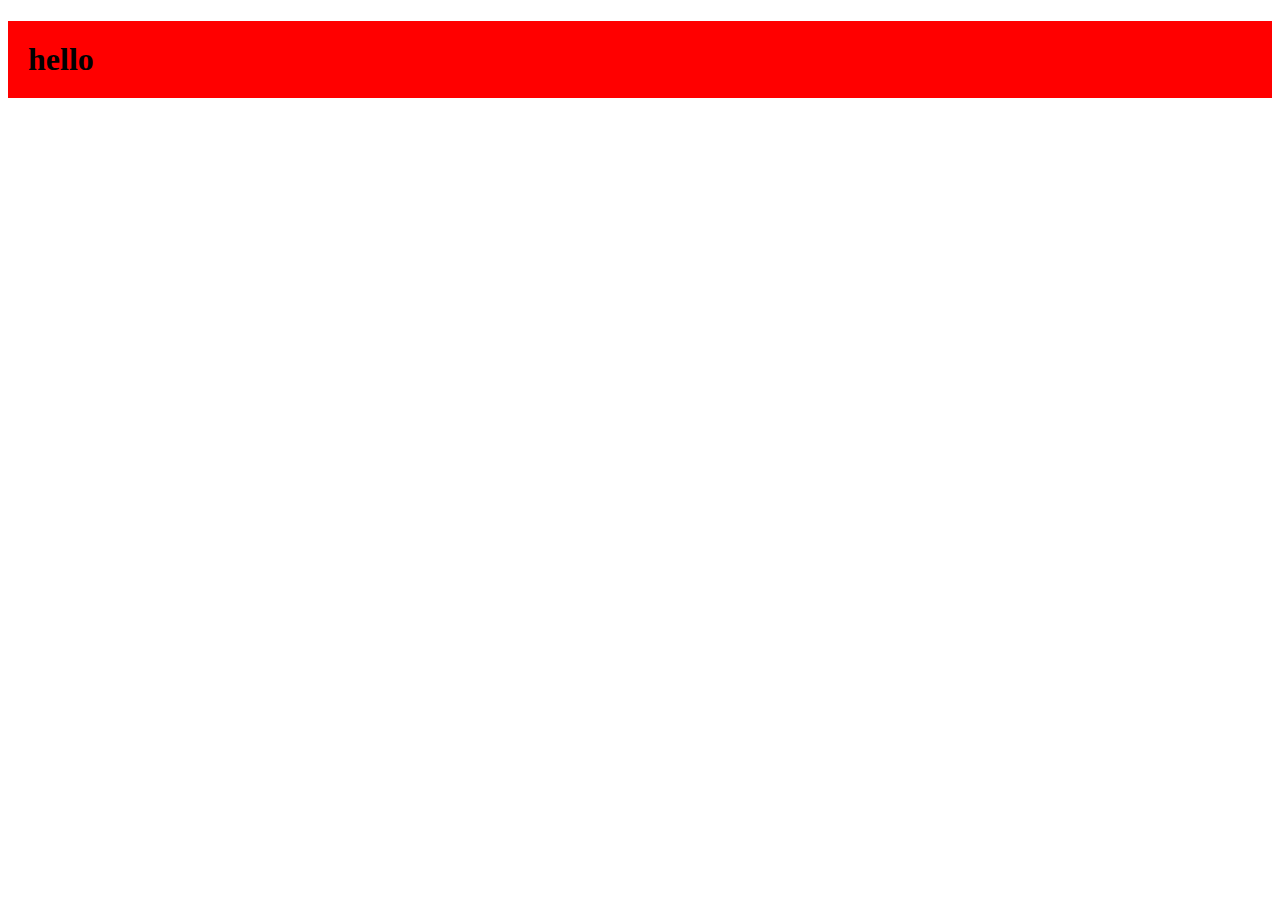
<file: index.html>
<!DOCTYPE html>
<html lang="en">
<head>
    <meta charset="UTF-8">
    <meta name="viewport" content="width=device-width, initial-scale=1.0">
    <title>Document</title>
    <style>
        h1{
            padding: 20px;
            background-color: red;
        }
    </style>
</head>
<body>
    <div class="header">
    <h1 >hello</h1></div>
</body>
</html>
</file>
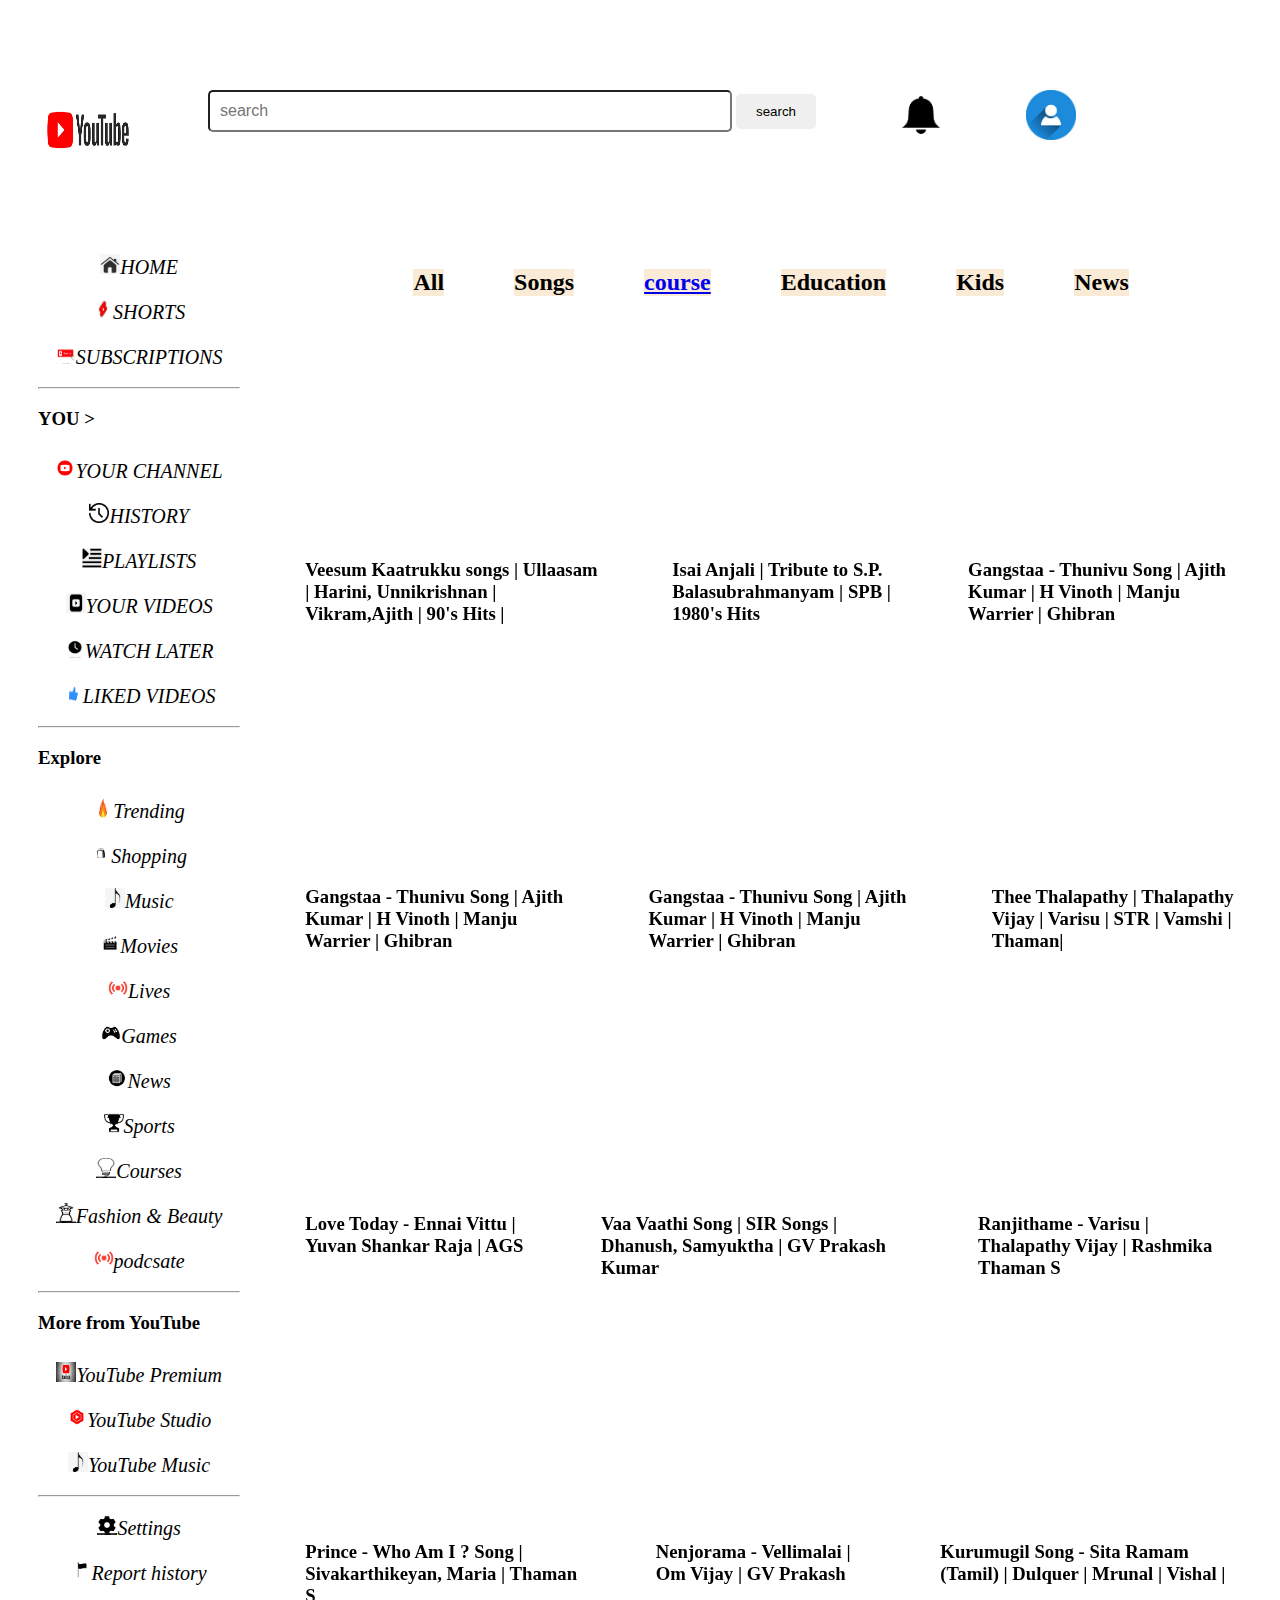
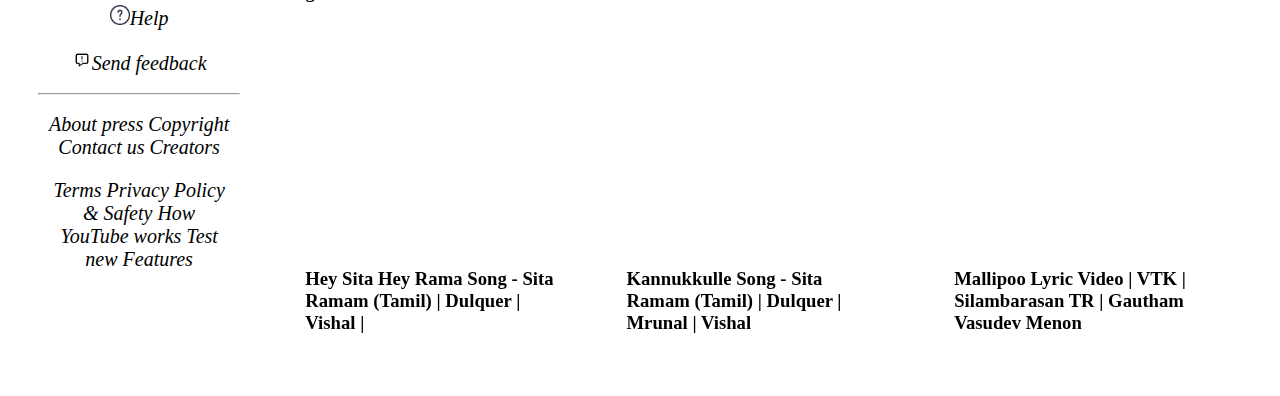
<file: youtube.html>
<!DOCTYPE html>
<html lang="en">
<head>
    <meta charset="UTF-8">
    <meta name="viewport" content="width=device-width, initial-scale=1.0">
    <title>YOUTUBE</title>
    <link rel="stylesheet" href="./css/style.css"/>
    <link rel="icon" href="./image/icon.png">
</head>
<body>
    <div class="search">
         <div class="box1">
            <img src="./image/fontyou.png" width="100px" height="100px">
        </div>

        <div class="box2">
        <form action="/search-result.html" method="GET">
        <input type="text" placeholder="search" name="query" class="search-box" width="400px" >
        <button type="submit">search</button>
         </form>
         </div>
         <!-- <div class="box3">
            <img src="./image/mike.png" width="50px" height="50px">
         </div>
         <div class="box4">
            <img src="./image/vicall.png" width="20px" height="20px">
         </div> -->
         <div class="box5">
            <img src="./image/bell.png" width="50px" height="50px">
         </div>
         <div class="box6">
            <img src="./image/person.jpg" width="50px" height="50px">
         </div>
     </div>


<!-- <img src="./image/fontyou.png" width="300px" height="300px" >  -->
<div class="left">
    <ul>
        <li><a href="youtube.html" target="_blank"><img src="./image/home.png "width="20px" height="20px"    >HOME</a></li>
        <li><a href="youtube.html" target="_blank"><img src="./image/shorts.jpg "width="20px" height="20px"    >SHORTS</a></li>
        <li><a href="youtube.html" target="_blank"><img src="./image/subscr.png "width="20px" height="20px"    >SUBSCRIPTIONS</a></li><hr>
        <h3>YOU > </h3>
        <li><a href="youtube.html" target="_blank"><img src="./image/chennal.png "width="20px" height="20px"    >YOUR CHANNEL</a></li>
        <li><a href="youtube.html" target="_blank"><img src="./image/history.png "width="20px" height="20px"    >HISTORY</a></li>
        <li><a href="youtube.html" target="_blank"><img src="./image/playlist.png "width="20px" height="20px"    >PLAYLISTS</a></li>
        <li><a href="youtube.html" target="_blank"><img src="./image/your vido.png "width="20px" height="20px"    >YOUR VIDEOS</a></li>
        <li><a href="youtube.html" target="_blank"><img src="./image/watch later.png "width="20px" height="20px"    >WATCH LATER</a></li>
        <li><a href="youtube.html" target="_blank"><img src="./image/like.jpg "width="20px" height="20px"    >LIKED VIDEOS</a></li><hr>
       <h3>Explore</h3>
       <li><a href="youtube.html" target="_blank"><img src="./image/thread.png "width="20px" height="20px"    >Trending</a></li>
       <li><a href="youtube.html" target="_blank"><img src="./image/shopping.png "width="20px" height="20px"    >Shopping</a></li>
       <li><a href="youtube.html" target="_blank"><img src="./image/musc.png "width="20px" height="20px"    >Music</a></li>
       <li><a href="youtube.html" target="_blank"><img src="./image/movie.png "width="20px" height="20px"    >Movies</a></li>
       <li><a href="youtube.html" target="_blank"><img src="./image/live.png "width="20px" height="20px"    >Lives</a></li>
       <li><a href="youtube.html" target="_blank"><img src="./image/game.png "width="20px" height="20px"    >Games</a></li>
       <li><a href="youtube.html" target="_blank"><img src="./image/news.png "width="20px" height="20px"    >News</a></li>
       <li><a href="youtube.html" target="_blank"><img src="./image/sports.png "width="20px" height="20px"    >Sports</a></li>
       <li><a href="youtube.html" target="_blank"><img src="./image/course.png "width="20px" height="20px"    >Courses</a></li>
       <li><a href="youtube.html" target="_blank"><img src="./image/fashion.png "width="20px" height="20px"    >Fashion & Beauty</a></li>
       <li><a href="youtube.html" target="_blank"><img src="./image/live.png "width="20px" height="20px"    >podcsate</a></li><hr>
       <h3>More from YouTube</h3>
       <li><a href="youtube.html" target="_blank"><img src="./image/youtube1.jpg "width="20px" height="20px"    >YouTube Premium</a></li>
       <li><a href="youtube.html" target="_blank"><img src="./image/studio.png "width="20px" height="20px"    >YouTube Studio</a></li>
       <li><a href="youtube.html" target="_blank"><img src="./image/musc.png "width="20px" height="20px"    >YouTube Music</a></li><hr>
       <li><a href="youtube.html" target="_blank"><img src="./image/setting.png "width="20px" height="20px"    >Settings</a></li>
       <li><a href="youtube.html" target="_blank"><img src="./image/report.png "width="20px" height="20px"    >Report history</a></li>
       <li><a href="youtube.html" target="_blank"><img src="./image/help.png "width="20px" height="20px"    >Help</a></li>
       <li><a href="youtube.html" target="_blank"><img src="./image/feetback.png "width="20px" height="20px"    >Send feedback</a></li><hr>
       
       
       <li><a href="youtube.html" target="_blank">About press Copyright Contact us Creators  </a></li>
       <li><a href="youtube.html" target="_blank">Terms Privacy Policy & Safety How YouTube works Test new Features</a></li>
       
    </ul>
    </ul>
    </ul>

</div>

   <div class="flex-container">
    <div class="box1">
        <h2 style="background-color: antiquewhite;">All</h2>
    </div>
    <div class="box2">
        <h2 style="background-color: antiquewhite;">Songs</h2>
    </div>
    <div class="box3">
        <h2 style="background-color: antiquewhite;"> <a href="python.html" target="_blank"> course</a></h2>
    </div>
    <div class="box4">
        <h2 style="background-color: antiquewhite;">Education</h2>
    </div>
    <div class="box5">
        <h2 style="background-color: antiquewhite;">Kids  </video></h2>
    </div>
    <div class="box1">
        <h2 style="background-color: antiquewhite;">News</h2>
    </div>
   </div>



   <div class="flex-containerr">
    <div class="box1">

        <!-- <h2 style="background-color: antiquewhite;">All</h2> -->
        <iframe width="200" height="150" src="https://www.youtube.com/embed/yMAe66cE1mc?si=sK0psgLDvtEVvMj0" title="YouTube video player" frameborder="0" allow="accelerometer; autoplay; clipboard-write; encrypted-media; gyroscope; picture-in-picture; web-share" referrerpolicy="strict-origin-when-cross-origin" allowfullscreen></iframe>
        <h3>Veesum Kaatrukku songs | Ullaasam | Harini, Unnikrishnan | Vikram,Ajith | 90's Hits |</h3>
    </div>
    <div class="box2">
        <!-- <h2 style="background-color: antiquewhite;">Songs</h2> -->
        <iframe width="200" height="150" src="https://www.youtube.com/embed/opj2R98XVBQ?si=lAmf-v4A21-ain-s" title="YouTube video player" frameborder="0" allow="accelerometer; autoplay; clipboard-write; encrypted-media; gyroscope; picture-in-picture; web-share" referrerpolicy="strict-origin-when-cross-origin" allowfullscreen></iframe>
        <h3>Isai Anjali | Tribute to S.P. Balasubrahmanyam | SPB | 1980's Hits</h3>
    </div>
    <div class="box3">
        <!-- <h2 style="background-color: antiquewhite;">Movie</h2> -->
        <iframe width="200" height="150" src="https://www.youtube.com/embed/17jwKLxXnWU?si=hIR0CtKMjIYwzbqs" title="YouTube video player" frameborder="0" allow="accelerometer; autoplay; clipboard-write; encrypted-media; gyroscope; picture-in-picture; web-share" referrerpolicy="strict-origin-when-cross-origin" allowfullscreen></iframe>
        <h3>Gangstaa - Thunivu Song | Ajith Kumar | H Vinoth | Manju Warrier | Ghibran </h3>
    </div>
     <!-- <div class="box4">
       <iframe width="200" height="150" src="https://www.youtube.com/embed/6soQxK4P-ts?si=LOmDDrcDOErZnrz_" title="YouTube video player" frameborder="0" allow="accelerometer; autoplay; clipboard-write; encrypted-media; gyroscope; picture-in-picture; web-share" referrerpolicy="strict-origin-when-cross-origin" allowfullscreen></iframe>
        <h2 style="background-color: antiquewhite;">Education</h2> -->
    <!-- </div>  --> 
    </div>

    <div class="flex-containerrr">
        <div class="box1">
            <!-- <h2 style="background-color: antiquewhite;">All</h2> -->
            <iframe width="200" height="150" src="https://www.youtube.com/embed/MBZT7M3U-5U?si=k9IMeZlgA4v0Eyrd" title="YouTube video player" frameborder="0" allow="accelerometer; autoplay; clipboard-write; encrypted-media; gyroscope; picture-in-picture; web-share" referrerpolicy="strict-origin-when-cross-origin" allowfullscreen></iframe>
            <h3>Gangstaa - Thunivu Song | Ajith Kumar | H Vinoth | Manju Warrier | Ghibran</h3>
        </div>
        <div class="box2">
            <!-- <h2 style="background-color: antiquewhite;">Songs</h2> -->
            <iframe width="200" height="150" src="https://www.youtube.com/embed/MBZT7M3U-5U?si=LDD1i1A9Rp8_7Ig-" title="YouTube video player" frameborder="0" allow="accelerometer; autoplay; clipboard-write; encrypted-media; gyroscope; picture-in-picture; web-share" referrerpolicy="strict-origin-when-cross-origin" allowfullscreen></iframe>
            <h3>Gangstaa - Thunivu Song | Ajith Kumar | H Vinoth | Manju Warrier | Ghibran</h3>
        </div>
        <div class="box3">
            <!-- <h2 style="background-color: antiquewhite;">Movie</h2> -->
            <iframe width="200" height="150" src="https://www.youtube.com/embed/-Hq_UMGG74k?si=s7Id-GbujnV9ulDi" title="YouTube video player" frameborder="0" allow="accelerometer; autoplay; clipboard-write; encrypted-media; gyroscope; picture-in-picture; web-share" referrerpolicy="strict-origin-when-cross-origin" allowfullscreen></iframe>
             <h3>Thee Thalapathy | Thalapathy Vijay | Varisu | STR | Vamshi | Thaman|</h3>
        </div>
      </div>

      <div class="flex-containerrrr">
        <div class="box1">
            <iframe width="200" height="150" src="https://www.youtube.com/embed/Z66GnMdZr0g?si=AfTg9A39othmaP3D" title="YouTube video player" frameborder="0" allow="accelerometer; autoplay; clipboard-write; encrypted-media; gyroscope; picture-in-picture; web-share" referrerpolicy="strict-origin-when-cross-origin" allowfullscreen></iframe>
             <h3>Love Today - Ennai Vittu | Yuvan Shankar Raja | AGS</h3>
        </div>
        <div class="box2">
            <iframe width="200" height="150" src="https://www.youtube.com/embed/svWKHEN6wqA?si=ZmiQbp-Pd9VU8uMT" title="YouTube video player" frameborder="0" allow="accelerometer; autoplay; clipboard-write; encrypted-media; gyroscope; picture-in-picture; web-share" referrerpolicy="strict-origin-when-cross-origin" allowfullscreen></iframe>
            <h3>Vaa Vaathi Song | SIR Songs | Dhanush, Samyuktha | GV Prakash Kumar </h3>
            <!-- <h2 style="background-color: antiquewhite;">Songs</h2> -->
        </div>
        <div class="box3">
            <iframe width="200" height="150" src="https://www.youtube.com/embed/ei_zIaspyw0?si=AZIA1HV-eZ1WcZs8" title="YouTube video player" frameborder="0" allow="accelerometer; autoplay; clipboard-write; encrypted-media; gyroscope; picture-in-picture; web-share" referrerpolicy="strict-origin-when-cross-origin" allowfullscreen></iframe>
            <h3>Ranjithame - Varisu | Thalapathy Vijay | Rashmika  Thaman S</h3>
        </div>
        </div>

        <div class="flex-containerrrrr">
            <div class="box1">
                <iframe width="200" height="150" src="https://www.youtube.com/embed/MchoCwjyhNI?si=rSMSDsFofmrDpL7h" title="YouTube video player" frameborder="0" allow="accelerometer; autoplay; clipboard-write; encrypted-media; gyroscope; picture-in-picture; web-share" referrerpolicy="strict-origin-when-cross-origin" allowfullscreen></iframe>
                <h3>Prince - Who Am I ? Song | Sivakarthikeyan, Maria  | Thaman S</h3>
                <!-- <h2 style="background-color: antiquewhite;">All</h2> -->
            </div>
            <div class="box2">
                <iframe width="200" height="150" src="https://www.youtube.com/embed/z2bjPmh83Ro?si=PE62MRcoYURGDbXn" title="YouTube video player" frameborder="0" allow="accelerometer; autoplay; clipboard-write; encrypted-media; gyroscope; picture-in-picture; web-share" referrerpolicy="strict-origin-when-cross-origin" allowfullscreen></iframe>
                <h3>Nenjorama - Vellimalai | Om Vijay | GV Prakash </h3>
                <!-- <h2 style="background-color: antiquewhite;">Songs</h2> -->
            </div>
            <div class="box3">
                <!-- <h2 style="background-color: antiquewhite;">Movie</h2> -->
                <iframe width="200" height="150" src="https://www.youtube.com/embed/Nleq39R486I?si=84W5UWPAPbXdH9sW" title="YouTube video player" frameborder="0" allow="accelerometer; autoplay; clipboard-write; encrypted-media; gyroscope; picture-in-picture; web-share" referrerpolicy="strict-origin-when-cross-origin" allowfullscreen></iframe>
                 <h3>Kurumugil Song - Sita Ramam (Tamil) | Dulquer | Mrunal | Vishal |</h3>
            </div>
            </div>



 <div class="flex-containerrrrrr">
                <div class="box1">
                    <!-- <h2 style="background-color: antiquewhite;">All</h2> -->
                    <iframe width="200" height="150" src="https://www.youtube.com/embed/F-SrqrGzCEM?si=bN9ks4dOJzSL_g38" title="YouTube video player" frameborder="0" allow="accelerometer; autoplay; clipboard-write; encrypted-media; gyroscope; picture-in-picture; web-share" referrerpolicy="strict-origin-when-cross-origin" allowfullscreen></iframe>
                    <h3>Hey Sita Hey Rama Song - Sita Ramam (Tamil) | Dulquer | Vishal |</h3>
                </div>
                <div class="box2">
                    <!-- <h2 style="background-color: antiquewhite;">Songs</h2> -->
                    <iframe width="200" height="150" src="https://www.youtube.com/embed/nU_JRyhLcsc?si=8zts-LwKri7vNa5r" title="YouTube video player" frameborder="0" allow="accelerometer; autoplay; clipboard-write; encrypted-media; gyroscope; picture-in-picture; web-share" referrerpolicy="strict-origin-when-cross-origin" allowfullscreen></iframe>
                    <h3>Kannukkulle Song - Sita Ramam (Tamil) | Dulquer | Mrunal | Vishal</h3>
                </div>
                <div class="box3">
                    <!-- <h2 style="background-color: antiquewhite;">Movie</h2> -->
                    <iframe width="200" height="150" src="https://www.youtube.com/embed/49bIQv7Zu00?si=RF2KNC8mHZumN3dB" title="YouTube video player" frameborder="0" allow="accelerometer; autoplay; clipboard-write; encrypted-media; gyroscope; picture-in-picture; web-share" referrerpolicy="strict-origin-when-cross-origin" allowfullscreen></iframe>
                     <h3>Mallipoo Lyric Video | VTK | Silambarasan TR | Gautham Vasudev Menon </h3>
                </div>
 </div>



</body>
</html>
</file>
<file: css/style.css>
.search{
    margin-top:50px;
}
.search-box{
    width: 500px;
    padding: 10px;
    font-size: 16px;
    border-radius: 5px;

}
button{
    padding: 10px 20px;
   border: none;
   border: none;
   border-radius:5px ;
   cursor:pointer;
}

.search{
    display:flex;
    /* justify-content: center; */


}
.search >.box1{
    padding:10px;
    margin: 20px;
    justify-content: left;
}
.search >.box2{
    padding:20px;
    margin: 20px;
    justify-content: center;

}
.search >.box3{
    padding:20px;
    margin: 20px;
    justify-content: center;

}
.search >.box4{
    padding:20px;
    margin: 20px;
    justify-content: center;

}
.search >.box5{
    padding:20px;
    margin: 20px;
    justify-content: right;

}
.search >.box6{
    padding:20px;
    margin: 20px;
    justify-content: right;

}













.left{
    width:16%;
    float:left;
    padding:30px;
}
.left ul{
    list-style-type: none;
    
    background-color: white;
    padding: 0px;
    margin: 0px;
    overflow: hidden;
}
/* .left ul li{
    float: right; */

.left ul li a{
    
    display: block;
    padding:10px;
    text-align: center;
    color: black;
    text-decoration: none;
    font-size: 20px;
    font-style: italic;
}

.flex-container{
    display: flex;
    justify-content: center;
}
.flex-container >.box1{
    padding: 5px;
    margin: 30px;
    /* background-color: antiquewhite; */
}
.flex-container >.box2{
    padding: 5px;
    margin: 30px;
    /* background-color: antiquewhite; */
}
.flex-container >.box3{
    padding: 5px;
    margin: 30px;
    text-decoration: none;
}
    /* background-color: antiquewhite;
} */
.flex-container >.box4{
    padding: 5px;
    margin: 30px;
}
    /* background-color: antiquewhite;
} */
.flex-container >.box5{
    padding: 5px;
    margin: 30px;
    /* background-color: antiquewhite; */
}

.flex-containerr{
    display: flex;
    justify-content: center;
    /* width: 70%;
    float:left; */
}
.flex-containerr >.box1{
    padding: 5px;
    margin: 30px;
    /* background-color: antiquewhite; */
}
.flex-containerr >.box2{
    padding: 5px;
    margin: 30px;
    /* background-color: antiquewhite; */
}
.flex-containerr >.box3{
    padding: 5px;
    margin: 30px;
}
.flex-containerr >.box4{
    padding: 5px;
    margin: 30px;
}

.flex-containerrr{
    display: flex;
    justify-content: center;
    /* width: 70%;
    float:left; */
}
.flex-containerrr >.box1{
    padding: 5px;
    margin: 30px;
    /* background-color: antiquewhite; */
}
.flex-containerrr >.box2{
    padding: 5px;
    margin: 30px;
    /* background-color: antiquewhite; */
}
.flex-containerrr >.box3{
    padding: 5px;
    margin: 30px;
}

.flex-containerrrr{
    display: flex;
    justify-content: center;
    /* width: 70%;
    float:left; */
}
.flex-containerrrr >.box1{
    padding: 5px;
    margin: 30px;
    /* background-color: antiquewhite; */
}
.flex-containerrrr >.box2{
    padding: 5px;
    margin: 30px;
    /* background-color: antiquewhite; */
}
.flex-containerrrr >.box3{
    padding: 5px;
    margin: 30px;
}
.flex-containerrrrr{
    display: flex;
    justify-content: center;
    /* width: 70%;
    float:left; */
}
.flex-containerrrrr >.box1{
    padding: 5px;
    margin: 30px;
    /* background-color: antiquewhite; */
}
.flex-containerrrrr >.box2{
    padding: 5px;
    margin: 30px;
    /* background-color: antiquewhite; */
}
.flex-containerrrrr >.box3{
    padding: 5px;
    margin: 30px;
}
.flex-containerrrrr{
    display: flex;
    justify-content: center;
    /* width: 70%;
    float:left; */
}
.flex-containerrrrrr >.box1{
    padding: 5px;
    margin: 30px;
    /* background-color: antiquewhite; */
}
.flex-containerrrrrr >.box2{
    padding: 5px;
    margin: 30px;
    /* background-color: antiquewhite; */
}
.flex-containerrrrrr >.box3{
    padding: 5px;
    margin: 30px;
}
.flex-containerrrrrr{
    display: flex;
    justify-content: center;
    /* width: 70%;
    float:left; */
}
.flex-containerrrrrrr >.box1{
    padding: 5px;
    margin: 30px;
    /* background-color: antiquewhite; */
}
.flex-containerrrrrrr >.box2{
    padding: 5px;
    margin: 30px;
    /* background-color: antiquewhite; */
}
.flex-containerrrrrrr >.box3{
    padding: 5px;
    margin: 30px;
}



@media screen and (max-width :700px){
    .search{
        margin-top:20px;
    }
    .search-box{
        width: 200px;
        padding: 10px;
        font-size: 16px;
        border-radius: 5px;
    
    }
    button{
        padding: 10px 20px;
       border: none;
       border: none;
       border-radius:5px ;
       cursor:pointer;
    }
    
    .search{
        display:flex;
        /* justify-content: center; */
    
    
    }
    .search >.box1{
        padding:10px;
        margin: 20px;
        justify-content: left;
    }
    .search >.box2{
        padding:20px;
        margin: 20px;
        justify-content: center;
    
    }
    .search >.box3{
        padding:20px;
        margin: 20px;
        justify-content: center;
    
    }
    .search >.box4{
        padding:20px;
        margin: 20px;
        justify-content: center;
    
    }
    .search >.box5{
        padding:20px;
        margin: 20px;
        justify-content: right;
    
    }
    .search >.box6{
        padding:20px;
        margin: 20px;
        justify-content: right;
    
    }
    
    
    
    
    
    
    
    
    
    
    
    
    
    .left{
        width:16%;
        float:left;
        padding:30px;
    }
    .left ul{
        list-style-type: none;
        
        background-color: white;
        padding: 0px;
        margin: 0px;
        overflow: hidden;
    }
    /* .left ul li{
        float: right; */
    
    .left ul li a{
        
        display: block;
        padding:10px;
        text-align: center;
        color: black;
        text-decoration: none;
        font-size: 20px;
        font-style: italic;
    }
    
    .flex-container{
        display: flex;
        justify-content: center;
    }
    .flex-container >.box1{
        padding: 5px;
        margin: 30px;
    }
   .flex-container >.box1 iframe{
    width: 700px;
    height: 400px;
        
    }
    .flex-container >.box2{
        padding: 5px;
        margin: 30px;
        /* background-color: antiquewhite; */
    }
    .flex-container >.box3{
        padding: 5px;
        margin: 30px;
        text-decoration: none;
    }
        /* background-color: antiquewhite;
    } */
    .flex-container >.box4{
        padding: 5px;
        margin: 30px;
    }
        /* background-color: antiquewhite;
    } */
    .flex-container >.box5{
        padding: 5px;
        margin: 30px;
        /* background-color: antiquewhite; */
    }
    
    .flex-containerr{
        display: flex;
        justify-content: center;
        /* width: 70%;
        float:left; */
    }
    .flex-containerr >.box1{
        padding: 5px;
        margin: 30px;
        /* background-color: antiquewhite; */
    }
    .flex-containerr >.box2{
        padding: 5px;
        margin: 30px;
        /* background-color: antiquewhite; */
    }
    .flex-containerr >.box3{
        padding: 5px;
        margin: 30px;
    }
    .flex-containerr >.box4{
        padding: 5px;
        margin: 30px;
    }
    
    .flex-containerrr{
        display: flex;
        justify-content: center;
        /* width: 70%;
        float:left; */
    }
    .flex-containerrr >.box1{
        padding: 5px;
        margin: 30px;
        /* background-color: antiquewhite; */
    }
    .flex-containerrr >.box2{
        padding: 5px;
        margin: 30px;
        /* background-color: antiquewhite; */
    }
    .flex-containerrr >.box3{
        padding: 5px;
        margin: 30px;
    }
    
    .flex-containerrrr{
        display: flex;
        justify-content: center;
        /* width: 70%;
        float:left; */
    }
    .flex-containerrrr >.box1{
        padding: 5px;
        margin: 30px;
        /* background-color: antiquewhite; */
    }
    .flex-containerrrr >.box2{
        padding: 5px;
        margin: 30px;
        /* background-color: antiquewhite; */
    }
    .flex-containerrrr >.box3{
        padding: 5px;
        margin: 30px;
    }
    .flex-containerrrrr{
        display: flex;
        justify-content: center;
        /* width: 70%;
        float:left; */
    }
    .flex-containerrrrr >.box1{
        padding: 5px;
        margin: 30px;
        /* background-color: antiquewhite; */
    }
    .flex-containerrrrr >.box2{
        padding: 5px;
        margin: 30px;
        /* background-color: antiquewhite; */
    }
    .flex-containerrrrr >.box3{
        padding: 5px;
        margin: 30px;
    }
    .flex-containerrrrr{
        display: flex;
        justify-content: center;
        /* width: 70%;
        float:left; */
    }
    .flex-containerrrrrr >.box1{
        padding: 5px;
        margin: 30px;
        /* background-color: antiquewhite; */
    }
    .flex-containerrrrrr >.box2{
        padding: 5px;
        margin: 30px;
        /* background-color: antiquewhite; */
    }
    .flex-containerrrrrr >.box3{
        padding: 5px;
        margin: 30px;
    }
    .flex-containerrrrrr{
        display: flex;
        justify-content: center;
        /* width: 70%;
        float:left; */
    }
    .flex-containerrrrrrr >.box1{
        padding: 5px;
        margin: 30px;
        /* background-color: antiquewhite; */
    }
    .flex-containerrrrrrr >.box2{
        padding: 5px;
        margin: 30px;
        /* background-color: antiquewhite; */
    }
    .flex-containerrrrrrr >.box3{
        padding: 5px;
        margin: 30px;
    }
}
</file>
